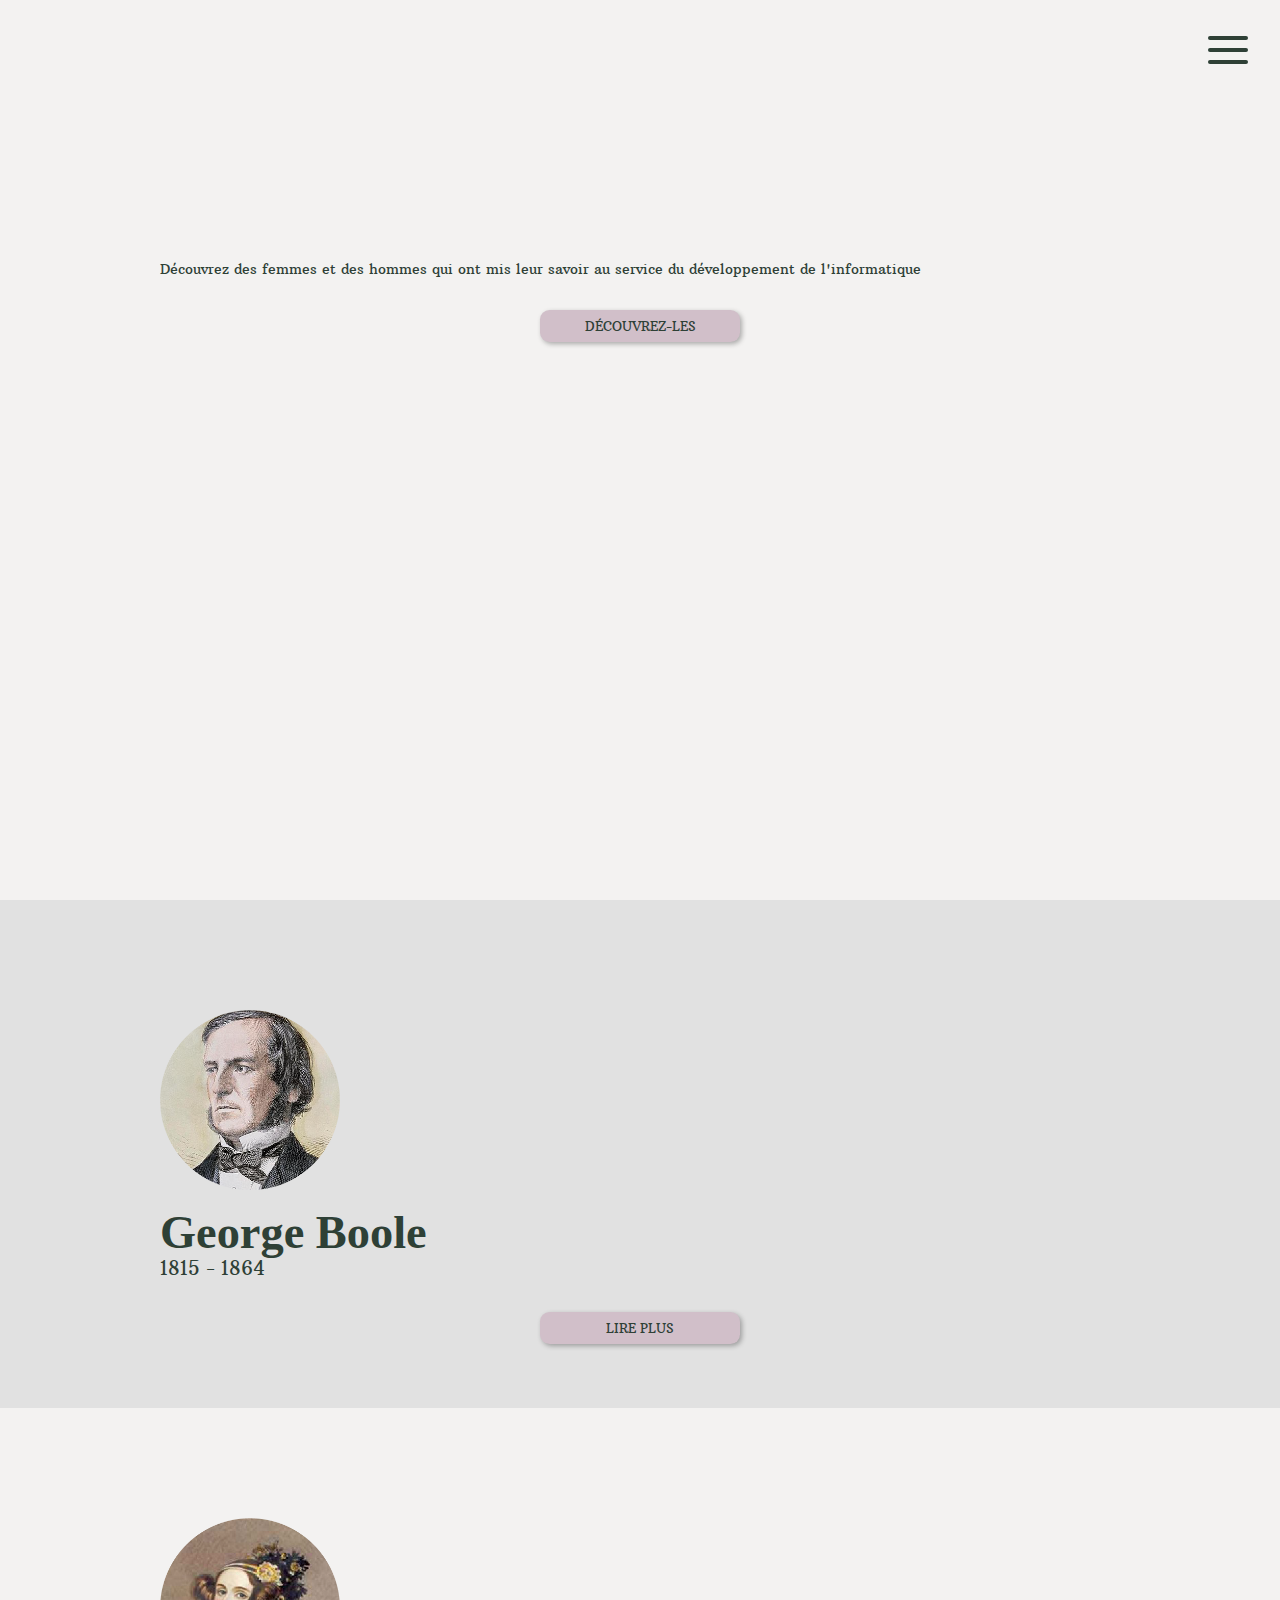
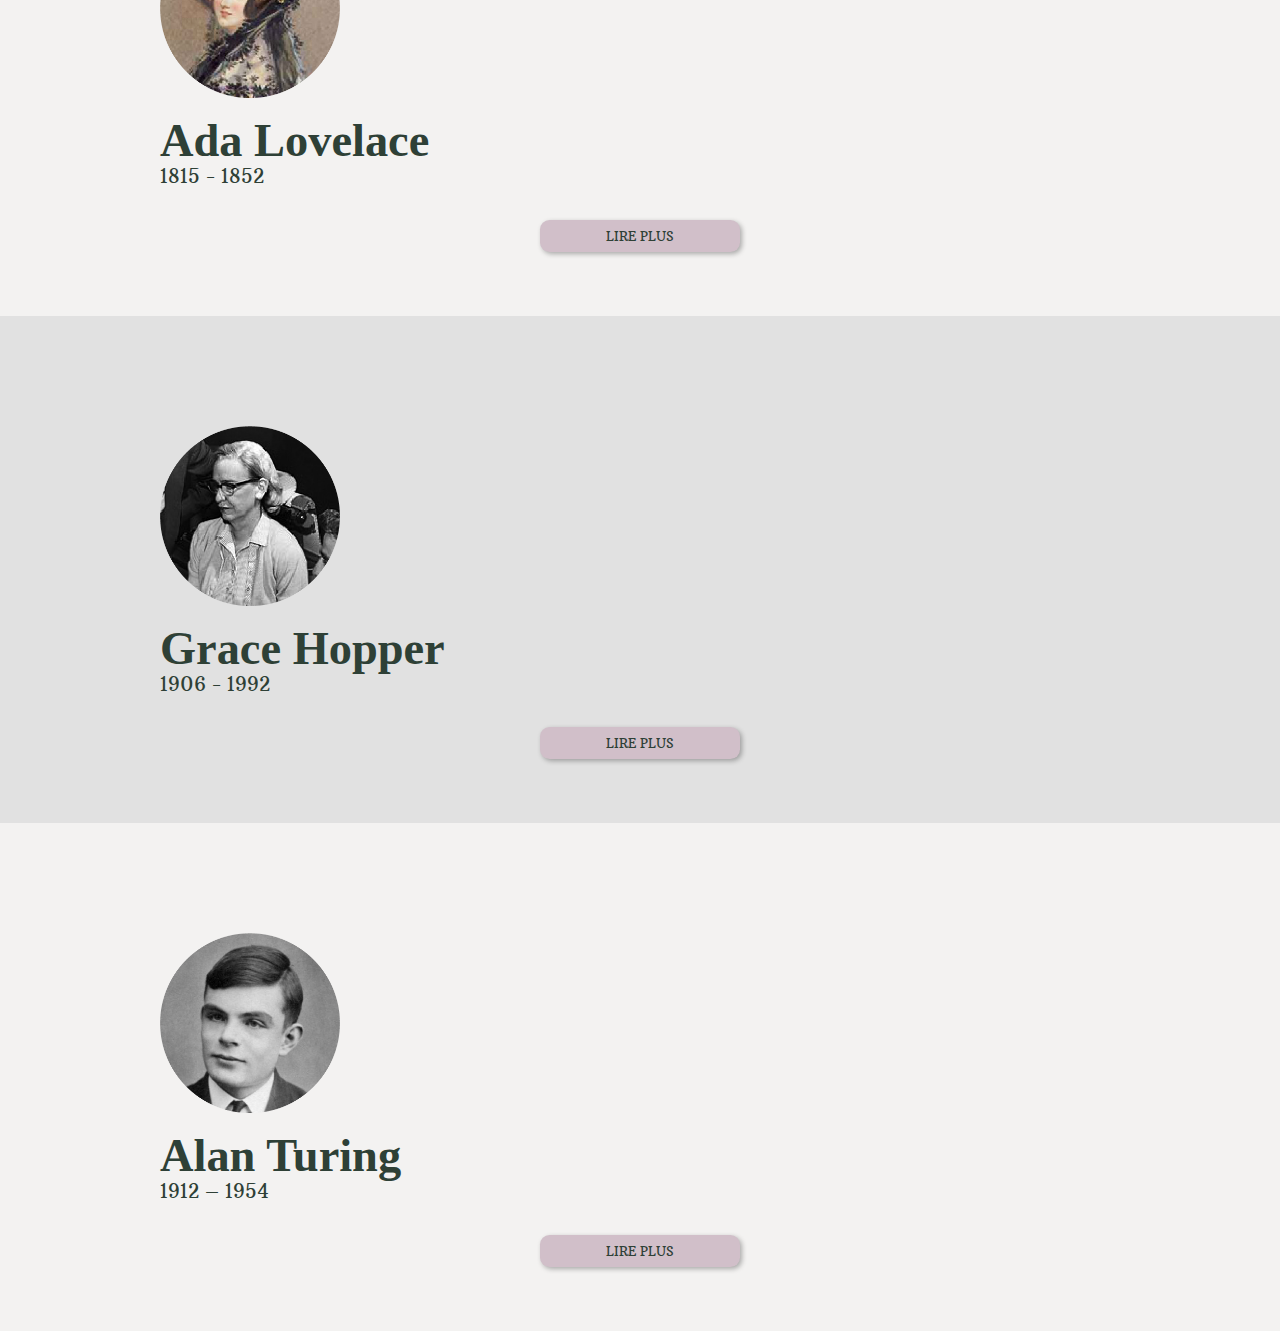
<file: index.html>
<!DOCTYPE html>
<html lang="en">

<head>
    <meta charset="UTF-8">
    <meta http-equiv="X-UA-Compatible" content="IE=edge">
    <link rel="stylesheet" href="style.css" />
    <meta name="viewport" content="width=device-width, initial-scale=1.0">
    <link rel="preconnect" href="https://fonts.googleapis.com">
    <link rel="preconnect" href="https://fonts.gstatic.com" crossorigin>
    <link href="https://fonts.googleapis.com/css2?family=Arbutus+Slab&family=IM+Fell+English&display=swap"
        rel="stylesheet">


    <title>People who made things possible</title>
</head>

<body>
    <header>
        <nav class="navbar light-mode" role=" navigation">
            <ul class="menulinks">
                <li class="menulink"><a href="#home" onclick=toggleLink()>ACCUEIL</a></li>
                <li class="menulink"><a href="#boole" onclick=toggleLink()>GEORGE BOOLE</a></li>
                <li class="menulink"><a href="#lovelace" onclick=toggleLink()>ADA LOVELACE</a></li>
                <li class="menulink"><a href="#hopper" onclick=toggleLink()>GRACE HOPPER</a></li>
                <li class="menulink"><a href="#turing" onclick=toggleLink()>ALAN TURING</a></li>
            </ul>
            <div class="burger">
                <span class="bar"></span>
            </div>
        </nav>
    </header>
    <main>
        <section class="intro-section" id="home">
            <div class="title-container">
                <div class="animated-title">
                    <div class="text-top">
                        <div>
                            <h1>People</h1>
                            <h1>who made</h1>
                        </div>
                        </div>
                        <div class="text-bottom">
                            <div>
                                <h1>things possible</h1>  
                            </div>
                        </div>
                    </div>
                    <div class="subtitle">
                        <p>Découvrez des femmes et des hommes qui ont mis leur savoir au service du développement de l'informatique </p>
                    </div>              
            <div class="button" href=#boole>DÉCOUVREZ-LES</div>
            </div>
        </section>
        <section id="boole">
            <div class="image-container">
                <img src="img/george_boole_r.png" alt="Portrait de George Boole">
            </div>
            <div class="resume-container">
                <input type="checkbox" id="georgeboole_content" name="georgeboole_content" onclick="toggleButton(this);">
                <h2>George Boole</h2>
                <p class="date">1815 - 1864</p>
                <article class="article-content">

                <p>George Boole est un logicien, mathématicien et philosophe britannique. Il est le créateur de la logique moderne, fondée sur une structure algébrique et sémantique, que l'on appelle algèbre de Boole en son honneur. Il est donc à l'origine de la création des valeurs booléennes "true" et "false".</p>
            
                <h3>Biographie:</h3>
                <p>Né le 2 Novembre 1815 et mort le 8 décembre 1864, il est un logicien, mathématicien et philosophe britannique. Il est le créateur de l’algèbre de Boole.  Il crée également une algèbre binaire, dite booléenne, n'acceptant que deux valeurs numériques : 0 et 1. Cette algèbre aura de nombreuses applications en téléphonie et en informatique.
                George Boole accorde très tôt beaucoup d’attention à l’arithmétique et à la résolution de problèmes de mesures. Il crée une école à Lincoln, au sein de laquelle il donne des cours d’arithmétiques, de sciences et de culture classique. 
                </p>
                <p>Il se rapproche de Edward Ffrench Bromhead, célèbre mathématicien d'origine irlandaise, ami de Charles Babbage et de George Peacock, spécialisé dans l'étude des méthodes analytiques. C'est à lui qu'il doit les premiers commentaires sur ses travaux mathématiques, qu'il juge valides et originaux.
                </p>
                <p>Les controverses politiques et religieuses fréquentes, qui agitent la communauté universitaire de Cork, empoisonnent la vie de George Boole. En 1850, il fait la connaissance de Mary Everest qui, depuis son plus jeune âge, manifeste des dispositions pour les mathématiques. 
                </p>
                <p>Le 8 décembre 1864, il décède d’une pneumonie.</p>                    
                <h3>Ses travaux importants:</h3>
                <p>George Boole a inventé l’algèbre binaire. Il voulait traduire des concepts en formules, leur appliquer certaines lois et ensuite retraduire le résultat en termes logiques. Son algèbre n’accepte que deux valeurs numériques : 0 et 1. 1 désigne une proposition vraie, et 0 une proposition fausse. 
                </p>
                <p>L'une des plus grandes découvertes que George Boole réalise, en 1841, pendant l'élaboration de ses premiers travaux mathématiques, est celle des invariants algébriques.
                </p>
                <p>Il crée ensuite une algèbre binaire, dite booléenne, n'acceptant que deux valeurs numériques : 0 et 1. Cette algèbre est définie par la donnée d'un ensemble E (non vide) muni de deux lois de composition interne (le ET et le OU).
                </p>  
                <h3>Ses ouvrages:</h3>
                    <ul>   
                    <li>1854 : An Investigation of the Laws of Thought : On Which Are Founded the Mathematical Theories of Logic and Probabilities. George Boole </li>
                    <li>1859 : A Treatise on Differential Equations.</li>
                    <li>1860 : A Treatise on the Calculus of Finite Differences.</li>
                    </ul>
            </article>
            <label for="georgeboole_content" class="button">LIRE PLUS</label>
            </div>
        </section>
        <section id="lovelace">
            <div class="image-container">
                <img src="img/ada_lovelace_rond.png" alt="Portrait d'Ada Lovelace">
            </div>
            <div class="resume-container">
                <input type="checkbox" id="adalovelace_content" name="adalovelace_content" onclick="toggleButton(this);">
                <h2>Ada Lovelace</h2>
                <p class="date">1815 - 1852</p>
                <article class="article-content">
                <p>Ada Lovelace est une pionnière des sciences informatiques.
                    Elle est principalement connue pour avoir réalisé le premier véritable programme informatique, lors
                    de son travail sur un ancêtre de l'ordinateur : la machine analytique de Charles Babbage. Dans ses
                    notes, on trouve en effet le premier programme publié, destiné à être exécuté par une machine, ce
                    qui fait d'Ada Lovelace la première programmeuse du monde.
                </p>
                <h3>Biographie:</h3>
                <p>Fille d'un poète britannique (lord Byron) et d'une amatrice de mathématiques (Anne Isabella Milbanke), Ada témoigne, comme sa mère, d'un grand intérêt pour les mathématiques. Elle fut la première programmatrice informatique, et a également entrevu certaines possibilités offertes par les calculateurs universels.
                En 1832, Ada rencontre Mary Somerville, éminente chercheuse et autrice scientifique du XIXe siècle, qui l'encourage et l'aide à progresser en mathématiques.
                Elle se marie en 1835 avec William King, 1er comte de Lovelace et ils ont trois enfants. William était dévoué à Ada et encourageait les goûts et les activités d'Ada en mathématiques.
                </p>
                <p>La santé fragile d'Ada, mise à l'épreuve par les grossesses, ainsi que ses responsabilités de mère et de maîtresse de maison, la tiennent écartée de ses activités mathématiques jusqu'en 1839. À cette date, elle éprouve le besoin de reprendre l'étude des mathématiques et demande à Babbage de lui recommander un tuteur : le célèbre mathématicien Auguste De Morgan accepte cette charge. Les études d'Ada reprennent, et De Morgan trouve en Ada une élève enthousiaste et créative. Ada prend confiance dans ses capacités en mathématiques, encouragée par les retours positifs de De Morgan.
                Dans l’espoir de subventionner les projets de Babbage, qui n'avaient pas obtenu de financement du gouvernement britannique, Ada Lovelace se mit à jouer et accumula les dettes.
                </p>
                <p>Elle mourut à l'âge de 36 ans d'un cancer de l'utérus.</p>

                <h3>Travaux majeurs:</h3>
                <p>En 1842, elle publie entre autres une note consacrée à la rédaction d’un algorithme très détaillé (le calcul des nombres de Bernoulli), et qui est considéré comme le premier véritable programme informatique. Ce programme comporte également la première boucle conditionnelle.</p>

                <h3>Le saviez-vous?:</h3>
                <p>En 1980 a été créé le langage Ada en son honneur. Il s’agit d’un langage de programmation orientée objet. 
                </p>
                <p>Le film Enchantress of numbers retrace sa vie. </p>
            </article>
            <label for="adalovelace_content" class="button">LIRE PLUS</label>
            </div>
        </section>

        <section id="hopper">
            <div class="image-container">
                <img src="img/grace_hopper_r.png" alt="Photo de Grace Hopper">
            </div>
            <div class="resume-container">
                <input type="checkbox" id="gracehopper_content" name="gracehopper_content" onclick="toggleButton(this);">
                <h2>Grace Hopper</h2>
                <p class="date">1906 - 1992</p>
                <article class="article-content">
                <p>Grace Hopper est la créatrice du langage Cobol et la conceptrice du premier compilateur en 1951. Elle
                    fut également l’une des nombreuses femmes qui s’engagea dans l’armée américaine durant la seconde
                    guerre mondiale, dans l’unité uniquement féminine WAVES (Women Accepted for Volunteer Emergency
                    Service). Ces femmes étaient appelés les « ordinateurs humains » et étaient en charge, pendant que
                    les hommes étaient au front, d’étudier en particulier des trajectoires balistiques.
                </p>
            <h3>Biographie:</h3>
            <p>Grace Hopper étudie les mathématiques, la physique et l'économie au Vassar College, et en sort diplômée en 1928. En 1934, elle obtient un doctorat en mathématiques de l'université Yale.
            La jeune femme enseigne les mathématiques au Vassar College entre 1931 et 1944. Elle épouse en 1930 Vincent Hopper, un professeur de littérature, mais ils divorcent en 1945.
            Jusqu'à son décès en 1992, elle est employée comme consultante externe par Digital Equipment, pour des conférences sur les débuts de l'informatique. Elle est enterrée avec les honneurs militaires au cimetière national d'Arlington.
            </p>

            <h3>Travaux majeurs:</h3>
            <p>En 1943, lorsqu’elle s’engage dans l’armée, Grace Hopper est affectée à Harvard comme lieutenant pour y programmer l’ordinateur Mark 1. Le Mark 1 est un calculateur générique, programmable par cartes perforées. Grace Hopper s’attèle à la programmation de cette machine dont les résultats seront très importants dans ce contexte de guerre. 
            </p>
            <p>En 1950, elle crée le premier compilateur.
            Grace Hopper décide alors de nommer le processus d’écrire des instructions, le codage (coding).
            En 1955, elle invente le langage FLOW-MATIC aussi appelé B-0 (Business Language Version 0) pour l'UNIVAC I. À partir de 1957, elle travaille pour IBM, où elle défend l'idée qu'un programme devrait pouvoir être écrit dans un langage proche de l'anglais plutôt que d'être calqué sur le langage machine, comme l'assembleur. De cette idée naît le langage Cobol en 1959.
            </p>
            <p>En 1986, Grace Hopper est décorée de la Defense Distinguished Service Medal, plus haute distinction existante pour les non-combattants. 
            En 1991, elle reçoit la National Medal of Technology pour « ses contributions novatrices dans le développement de langages de programmation ». En 1983, elle est lauréate du prix Ada-Lovelace.
            Elle est inscrite au National Women's Hall of Fame en 1994.
            Le 22 novembre 2016, Barack Obama lui décerne à titre posthume la médaille présidentielle de la Liberté.
            </p>
            <h3>Le saviez-vous?</h3>
            <p>Grace Hopper écrit le livre « Understanding Computers » </p>
        </article>

        <label for="gracehopper_content" class="button">LIRE PLUS</label>
            </div>
        </section>

        <section id="turing">
            <div class="image-container">
                <img src="img/alan_turing_r.png" alt="Portrait d'Alan Turing">
            </div>
            <div class="resume-container">
                <input type="checkbox" id="alanturing_content" name="alanturing_content" onclick="toggleButton(this);">
                <h2>Alan Turing</h2>
                <p class="date">1912 – 1954</p>
                <article class="article-content">
                <p> Alan Turing est un mathématicien et cryptologue britannique, auteur de travaux qui fondent
                    scientifiquement l'informatique.
                    Pendant la Seconde Guerre mondiale, Turing contribue à l'effort allié, au sein du service
                    britannique du chiffre, en mettant au point des machines et des méthodes qui lui permettent de
                    percer les codes secrets de la machine Enigma utilisée par la marine allemande pour communiquer avec
                    ses sous-marins.
                </p>
                <h3>Biographie:</h3>
                <p>Très tôt, le jeune Alan montre les signes de son génie. On raconte qu'il apprit seul à lire en trois semaines. De même, il montra une affinité précoce pour les chiffres et les énigmes.
                </p>
                <p>Après la guerre, il travaille sur un des tout premiers ordinateurs, puis contribue au débat sur la possibilité de l'intelligence artificielle, en proposant le test de Turing. Vers la fin de sa vie, il s'intéresse à des modèles de morphogenèse du vivant conduisant aux « structures de Turing».
                </p>
                <p>Poursuivi en justice en 1952 pour homosexualité, il choisit, pour éviter la prison, la castration chimique par prise d'œstrogènes. Il est retrouvé mort par empoisonnement au cyanure le 8 juin 1954 dans la chambre de sa maison à Wilmslow. La reine Élisabeth II le reconnaît comme héros de guerre et lui accorde une grâce royale à titre posthume en 2013.
                </p>

                <h3>Travaux majeurs:</h3>
                <p>Après la guerre, Alan Turing peut enfin se consacrer à la matérialisation de la machine idéale conçue dans son article de 1936 sur “le Problème de la décision” posé par David Hilbert. Il s’agit de déterminer si un théorème peut être validé par une procédure qui est mécanique et automatique.
                </p>
                <p>Il crée ensuite ce qu’il appelle « la machine de Turing ». Cette machine de Turing, qui n’existe alors que sur papier, est ainsi une machine à calculer, soit un computer. Cette application visionnaire sera la base du développement informatique et du fonctionnement par algorithme.
                </p>
                <p>Au lendemain de la guerre, Alan Turing, entre au Laboratoire national de physique de Londres, où il rédige en trois mois le projet de construction d’un prototype d’Automatic Computing Engine (ACE). 
                </p>
                <p>Mais alors que ces idées de jeunesse (il a conçu sa machine à 24 ans) se concrétisent enfin, Alan Turing se désintéresse de l’informatique. Son ambition se tourne alors vers un projet encore plus révolutionnaire. Il veut construire un équivalent du cerveau capable de penser et prêter une intelligence à des machines.
                </p>
                <p>En octobre 1950, Alan Turing publie l’article “L’ordinateur et l’intelligence” dans la revue philosophique Mind. Cet article, ainsi que les notes d’Ada Lovelace, sont aujourd’hui considérés comme posant les bases de l’intelligence artificielle. Le texte s’ouvre sur le jeu de l’imitation, dans lequel le chercheur imagine le moyen pour une machine de se faire passer pour un être humain.
                </p>
                <p>C’est ce qu’on appellera plus tard, le test de Turing. Il consiste à mettre un humain en face d’un autre humain et d’un ordinateur avec lesquels il échange à l’aveugle, via des messages textuels. Si le testeur n’est pas capable de dire lequel de ses interlocuteurs est un ordinateur, on peut considérer que l’ordinateur a passé avec succès le test.
                </p>
                <h3>A propos de lui:</h3>
                Le film « The imitation game » retrace la vie d'Alan Turing.
            </article>
                <label for="alanturing_content" class="button">LIRE PLUS</label>
            </div>
        </section>
    </main>
    <script src="script.js"> </script>
</body>

</html>
</file>
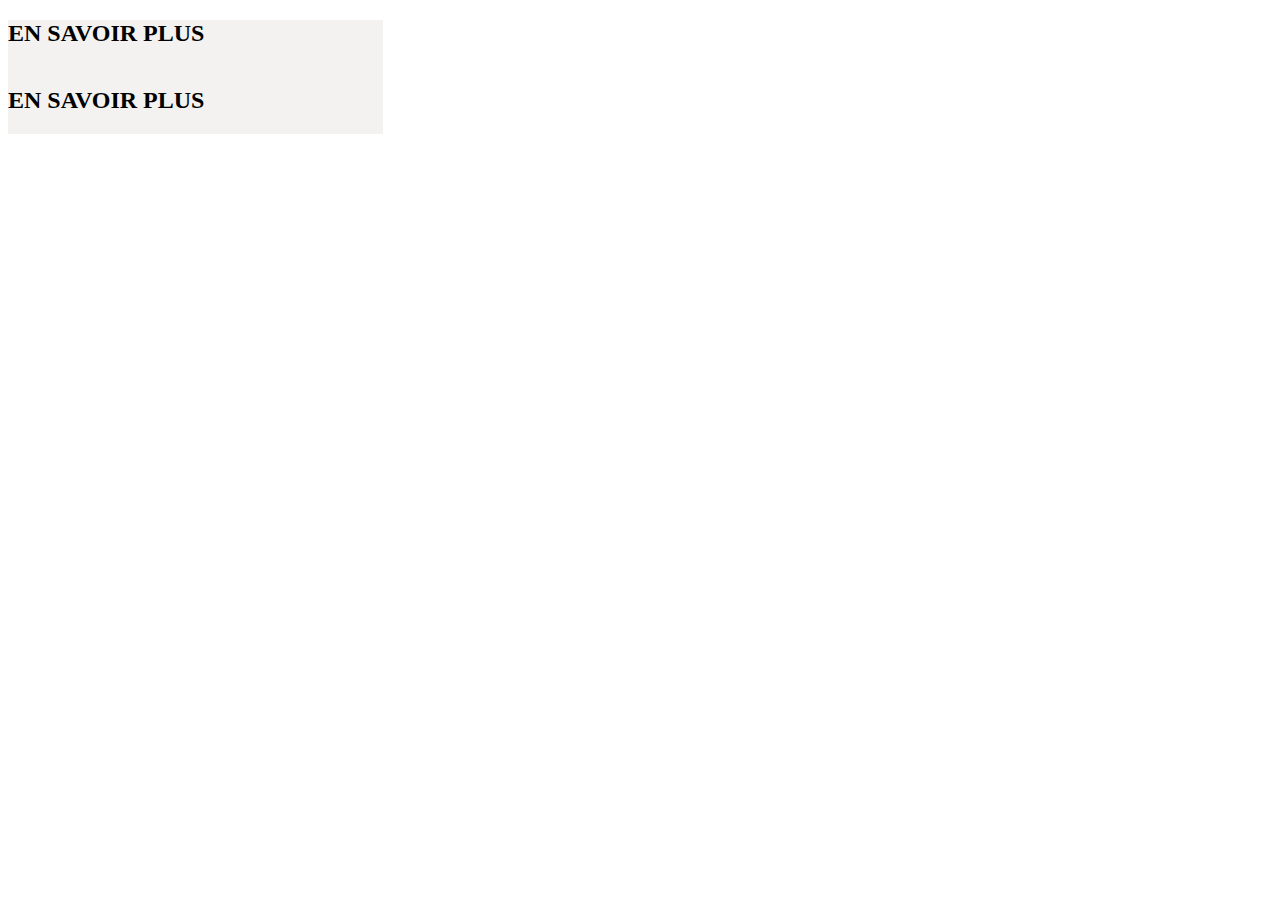
<file: toggle_button.html>
<!DOCTYPE html>
<html lang="en">
<head>
    <meta charset="UTF-8">
    <meta http-equiv="X-UA-Compatible" content="IE=edge">
    <meta name="viewport" content="width=device-width, initial-scale=1.0">
    <title>Document</title>
    <link rel="stylesheet" href="toggle_button.css">
</head>
<body>
    <div class="content">
<div>
    <input type="checkbox" id="faq-1">
    <h2><label for="faq-1"></label></h2>
    <article>Le père d’Ada Lovelace, le poète anglais Lord Byron, n’étant fait pour être ni un mari fidèle ni un père, ce fut sa mère
    qui assura son éducation, en la destinant à être mathématicienne ou scientifique, ce qui est inhabituel pour une femme à
    cette époque. Sa mère voulut peut-être aussi l’éloigner de toute tentation poétique pour lui éviter les errements de son
    père…</article>
</div>

<div>
    <input type="checkbox" id="faq-2">
    <h2><label for="faq-2"></label></h2>
    <article>As many as you need to wash you out from my mind and out of my consciousness.</article>
    <article>Pellentesque habitant morbi tristique senectus et netus et malesuada fames ac turpis egestas. Vestibulum tortor
        quam, feugiat vitae, ultricies eget, tempor sit amet, ante. Donec eu libero sit amet quam egestas semper. Aenean
        ultricies mi vitae est. Mauris placerat eleifend leo.</article>
</div>
</div>
</body>
</html>
</file>
<file: style.css>
/* 
.light-mode {
    --navbar-color :black;
    --navbar-bg-color:#D1BFC9;

} 
.light-mode {
    --navbar-color :black;
    --navbar-bg-color:#EDDA90;

} */


:root {
    --primary-color: #D1BFC9;
    --light-odd: #F3F2F1;
    --light-even: #e1e1e1;
    --dark: #2E4036;

    --spacing: 0.5rem;
    --spacing-2: calc(var(--spacing) * 2);
    --spacing-3: calc(var(--spacing) * 3);
    --spacing-4: calc(var(--spacing) * 4);

    --size-h1: 2.2rem;
    --size-h2: 2.9rem;
    --size-text: 0.9rem;
    --size-text-button: 0.8rem;

    --font-title:'IM Fell English', serif;
    --font-text: 'Arbutus Slab', serif;

    --height-header: calc(var(--spacing-4)*3);
}

body {
    margin: 0;
    padding: 0;
    font-family: var(--font-text);
    font-size: var(--size-text);
    color: var(--dark);
    background-color: var(--light-odd);
}

h1, h2 {
    font-family: var(--font-title);
}

h1 {
    font-size: var(--size-h1);
    margin: var(--spacing-2) 0;
    line-height: 50%;
}

h2 {
    font-size: var(--size-h2);
    margin: var(--spacing-2) 0 0;
}
p {
    margin: 0;
}
a {
    text-decoration: none;
    color: black;
}


/* ----------- HEADER / NAVBAR ---------- */

header {
    height: var(--height-header);
    position: fixed;
    width: 100%;
    z-index: 5;
}

.navbar {
    height: 100%;
    color: var(--dark);
    position: relative;
}

.menulink>a {
    text-decoration: none;
    color: var(--dark);
}


ul.menulinks {
    list-style: none;
        display: none;
        flex-direction: column;
        justify-content: center;
        align-items: center;
        height: 100vh;
        top: 0px;
        right: 0px;
        position: absolute;
        margin: 0;
    }

    .menulink {
        transform: translateX(101%);
    }

    .showmenu .menulink {
        transform: translateX(0);
    }


    .showmenu .menulinks {
        width: 100%;
        transition: .5s ease;
        background: var(--primary-color);
        margin: 0;
        display: flex;
        z-index: 10;
    }

    .menulink>a {
        display: flex;
        padding: 1rem;
        font-size: 1.6rem;

    }

    /*.menulink > a:hover {
    padding-left:2rem;
    letter-spacing: 5px;
}*/

    /*Toggle menu */
    .burger {
        width: 40px;
        height: var(--spacing-4);
        border: none;
        background: transparent;
        cursor: pointer;
        position: relative;
        float: right;
        margin: var(--spacing-4) var(--spacing-4) 0 0;
        z-index: 11;
    }

    .bar {
        display: block;
        position: absolute;
        width: 100%;
        height: 4px;
        background: var(--dark);
        border-radius: 3px;
        margin-right: 10px;
        transition: all .5s ease-in-out;
        top: 50%;
    }

    .bar::before,
    .bar::after {
        content: "";
        width: 40px;
        height: 4px;
        position: absolute;
        background: var(--dark);
        border-radius: 3px;
        transition: all .5s ease-in-out;
    }

    .bar::before {
        transform: translateY(-12px);
    }

    .bar::after {
        transform: translateY(12px);
    }

    /* .showmenu .bar {
        width: 0;
        background-color: transparent;
    } */

    .showmenu .bar:before {
        transform: rotate(45deg);
    }

    .showmenu .bar:after {
        transform: rotate(-45deg);
    }

    .showmenu .bar{
        background-color: transparent;
    }


/* desktop , tablet */
/*@media  screen and (min-width:768px){
    .menulink >a:after{
        display:block;
        content:"";
        width: 0;
        height:1px;
        background:var(--navbar-bg-color) ;
    }
}*/


/* ----------- SECTION INTRO ---------- */


section.intro-section {
    padding-bottom: var(--spacing-4);
    z-index: 0;
    height: 100vh;
}

.intro-section .title-container {
    position: relative;
    height: fit-content;
}


/* ------- ANIMATED TITLE ------- */

@keyframes showTopText {
    0% {
        transform: translate3d(0, 100%, 0);
    }

    40%,
    60% {
        transform: translate3d(0, 50%, 0);
    }

    100% {
        transform: translate3d(0, 0, 0);
    }
}

@keyframes showBottomText {
    0% {
        transform: translate3d(0, -100%, 0);
    }

    100% {
        transform: translate3d(0, 0, 0);
    }
}


.animated-title>div {
    position: relative;
    overflow: hidden;
}

.animated-title>div div {
    position: absolute;
}

.animated-title>div.text-top {
    height: 100px;
    width: 220px;
    top: 0;
}

.animated-title>div.text-top div {
    animation: showTopText 1s;
    animation-delay: 0.5s;
    animation-fill-mode: forwards;
    bottom: 0;
    transform: translate(0, 100%);
}

.animated-title>div.text-bottom {
    height: 50px;
    bottom: 15px;
}

.animated-title>div.text-bottom div {
    animation: showBottomText 0.75s;
    animation-delay: 1.75s;
    animation-fill-mode: forwards;
    top: 0;
    transform: translate(0, -100%);
}

/* ----------- TITLE BUTTON CONTENT ---------- */
button {
    display: flex;
    justify-content: center;
    align-items: center;
    width: 200px;
    margin: var(--spacing-4) auto;
    height: 2rem;
    border-radius: 0.6rem;
    font-size: var(--size-text-button);
    font-family: var(--font-text);
    background-color: var(--primary-color);
    color: var(--dark);
    box-shadow: 2px 2px 5px rgba(0, 0, 0, .3);
    border: none;
    transition: ease-in-out .5s;
}

/* ----------- SECTIONS CONTENT ---------- */
section {
    padding: 0 var(--spacing-4);
    min-height: 300px;
    height: fit-content;
    padding-top: 110px;
    box-sizing:border-box;
}
@media screen and (min-width: 768px) {
    section {
        padding-left:  10rem;
        padding-right: 10rem;
    }  
}

section:nth-of-type(even) {
    background-color: var(--light-even);
}

section .image-container {
    max-width: 20vh;
    display: flex;
    align-items: end;
}

section .image-container img {
    width: 100%;
    height: auto;
}

.resume-container p {
    margin: var(--spacing-2) 0;
    line-height: 1.3rem;  
}
.resume-container {
    padding-bottom: var(--spacing-4);
}

p.date {
    font-size: calc(var(--size-text)*1.3);
    margin: 0;
}

.extra-content {
    display: flex;
    flex-direction: column;
}
.article-content {
    line-height: 1.3rem;
}

.article-content p {
    padding: var(--spacing) 0;
}

/* ----------- BUTTON CONTENT ---------- */

input[type="checkbox"] {
    appearance: none;
    cursor: pointer;
    position: absolute;
}

.button {
    display: flex;
    justify-content: center;
    align-items: center;
    width: 200px;
    margin: var(--spacing-4) auto;
    height: 2rem;
    border-radius: 0.6rem;
    font-size: var(--size-text-button);
    font-family: var(--font-text);
    background-color: var(--primary-color);
    color: var(--dark);
    box-shadow: 2px 2px 5px rgba(0, 0, 0, .3);
    border: none;
    cursor: pointer;
    transition: ease-in-out .5s; 
    display: flex;   
    justify-content: center;
    align-items: center;
}
.button a:hover {
    color: var(--light-even);
    cursor: pointer;
}
.button:hover {
    background-color: var(--dark);
}
/*.button a {
    width: 100%;
    height: 100%;
}*/

input[type="checkbox"]:checked ~ .button {
    background-color: var(--dark);
    color: var(--light-even);
}
article {
    max-height: 0;
    overflow: hidden;
    transition: max-height 0.4s;
}

input[type="checkbox"]:checked ~ article {
    max-height: 2000px;
}
</file>
<file: toggle_button.css>
.content {
    background: #f3f2f1;
    width: 375px;
}

input[type="checkbox"] {
    appearance: none;
    cursor: pointer;
    position: absolute;
}


input[type="checkbox"] + label {
    cursor: pointer;
    background: #D1BFC9;
    padding: 10px;
    width: 150px;
    border-radius: 3px;
    padding: 8px 10px;
    transition: 1s ease;
}



label::before {
    content: "EN SAVOIR PLUS";
}


input[type="checkbox"]:checked + label::after {
    content: "CLOSE ";
}

/* input[type="checkbox"]:checked~h2 label::before {
    border-left: 8px solid transparent;
    border-top: 8px solid black;
    border-right: 8px solid transparent;
    margin-left: -4px;
    margin-top: -4px;
} */

article {
    max-height: 0;
    overflow: hidden;
    transition: max-height 2s ease;

}

input[type="checkbox"]:checked~h2~article {
    max-height: 200px;
}
</file>
